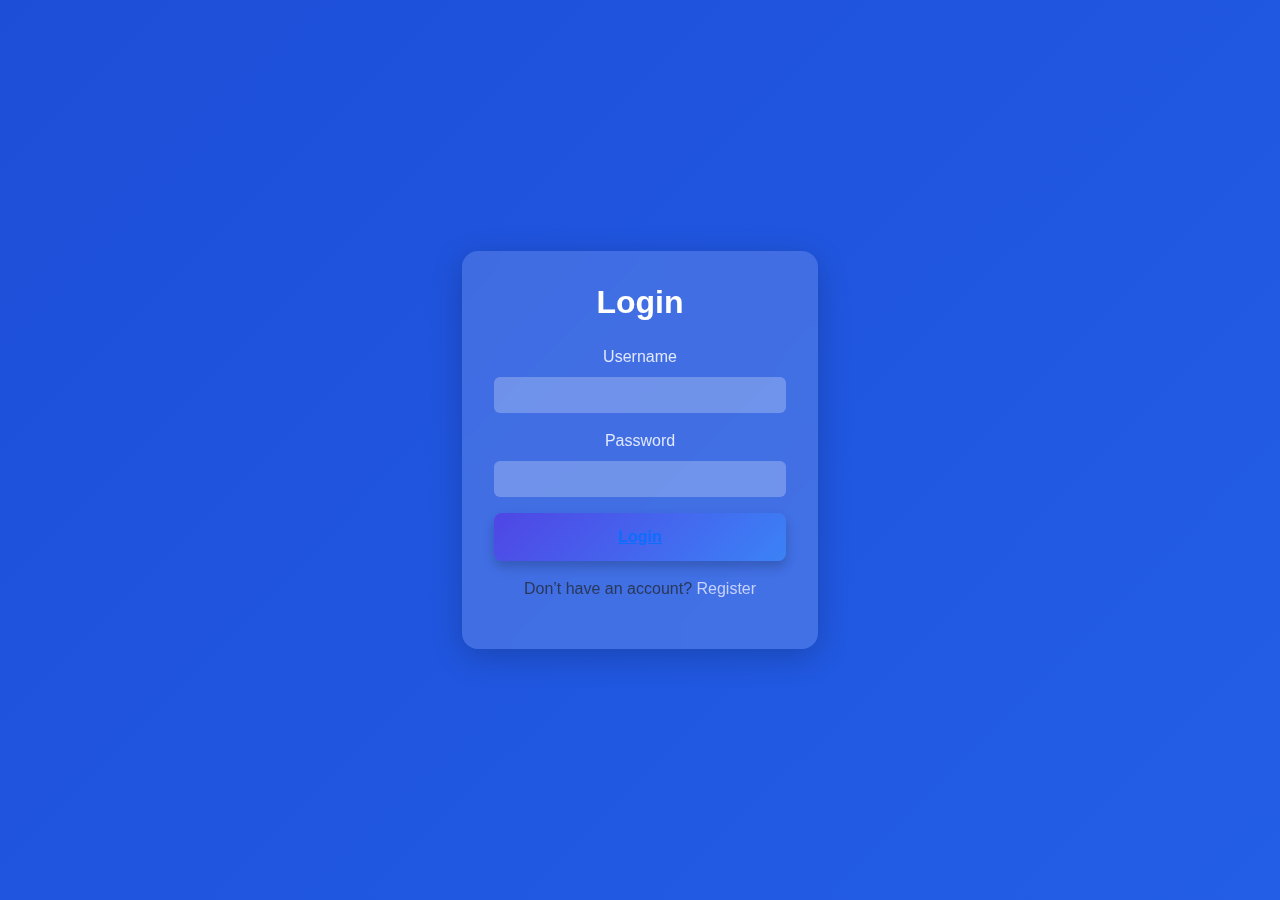
<file: backend/static/first.html>
<!DOCTYPE html>
<html lang="en">
<head>
  <meta charset="UTF-8">
  <meta name="viewport" content="width=device-width, initial-scale=1.0">
  <title>Login</title>
  <!-- Bootstrap 5 CSS -->
  <link href="https://cdn.jsdelivr.net/npm/bootstrap@5.3.2/dist/css/bootstrap.min.css" rel="stylesheet">

  <style>
    /* Animated Gradient Background */
    body {
      height: 100vh;
      margin: 0;
      font-family: 'Segoe UI', Tahoma, Geneva, Verdana, sans-serif;
      display: flex;
      align-items: center;
      justify-content: center;
      background: linear-gradient(-45deg, #1e3a8a, #3b82f6, #2563eb, #1d4ed8);
      background-size: 400% 400%;
      animation: gradientBG 15s ease infinite;
    }

    @keyframes gradientBG {
      0% { background-position: 0% 50%; }
      50% { background-position: 100% 50%; }
      100% { background-position: 0% 50%; }
    }

    /* Glassmorphism Card */
    .auth-card {
      background: rgba(255, 255, 255, 0.15);
      backdrop-filter: blur(15px);
      -webkit-backdrop-filter: blur(15px);
      border-radius: 1rem;
      box-shadow: 0 8px 32px rgba(0,0,0,0.2);
      padding: 2rem;
      max-width: 400px;
      width: 100%;
      text-align: center;
      color: #fff;
    }

    .auth-card h2 {
      margin-bottom: 1.5rem;
      font-size: 2rem;
      font-weight: 700;
    }

    .form-label {
      color: #e0e7ff;
    }

    .form-control {
      background: rgba(255,255,255,0.25);
      border: none;
      color: #fff;
    }

    .form-control:focus {
      background: rgba(255,255,255,0.35);
      color: #fff;
      box-shadow: 0 0 0 0.25rem rgba(59, 130, 246, 0.5);
      border: none;
    }

    /* Gradient Button */
    .btn-login {
      width: 100%;
      padding: 0.75rem 1rem;
      font-size: 1rem;
      font-weight: 600;
      color: #fff;
      background: linear-gradient(135deg, #4f46e5, #3b82f6);
      border: none;
      border-radius: 0.5rem;
      transition: all 0.3s ease;
      box-shadow: 0 6px 12px rgba(0,0,0,0.2);
    }

    .btn-login:hover {
      background: linear-gradient(135deg, #3b82f6, #4f46e5);
      box-shadow: 0 8px 16px rgba(0,0,0,0.25);
      transform: translateY(-2px);
    }

    .btn-login:active {
      transform: translateY(0);
      box-shadow: 0 4px 8px rgba(0,0,0,0.15);
    }

    .text-muted a {
      color: #c7d2fe;
      text-decoration: none;
    }

    .text-muted a:hover {
      text-decoration: underline;
    }

    /* Responsive adjustments */
    @media (max-width: 576px) {
      .auth-card {
        padding: 1.5rem;
      }
    }
  </style>
</head>
<body>
  <div class="container">
    <div class="row justify-content-center align-items-center min-vh-100">
      <div class="col-12 col-sm-8 col-md-6 col-lg-4">
        <div class="auth-card">
          <h2>Login</h2>
          <form action="#" method="post">
            <div class="mb-3">
              <label for="username" class="form-label">Username</label>
              <input type="text" class="form-control" id="username" name="username" required>
            </div>
            <div class="mb-3">
              <label for="password" class="form-label">Password</label>
              <input type="password" class="form-control" id="password" name="password" required>
            </div>
            <button type="submit" class="btn btn-login"><a href="static/tem.html">Login</a></button>
          </form>
          <p class="text-muted mt-3">Don’t have an account? <a href="static/register.html">Register</a></p>
        </div>
      </div>
    </div>
  </div>

  <!-- Bootstrap JS -->
  <script src="https://cdn.jsdelivr.net/npm/bootstrap@5.3.2/dist/js/bootstrap.bundle.min.js"></script>
</body>
</html>
</file>
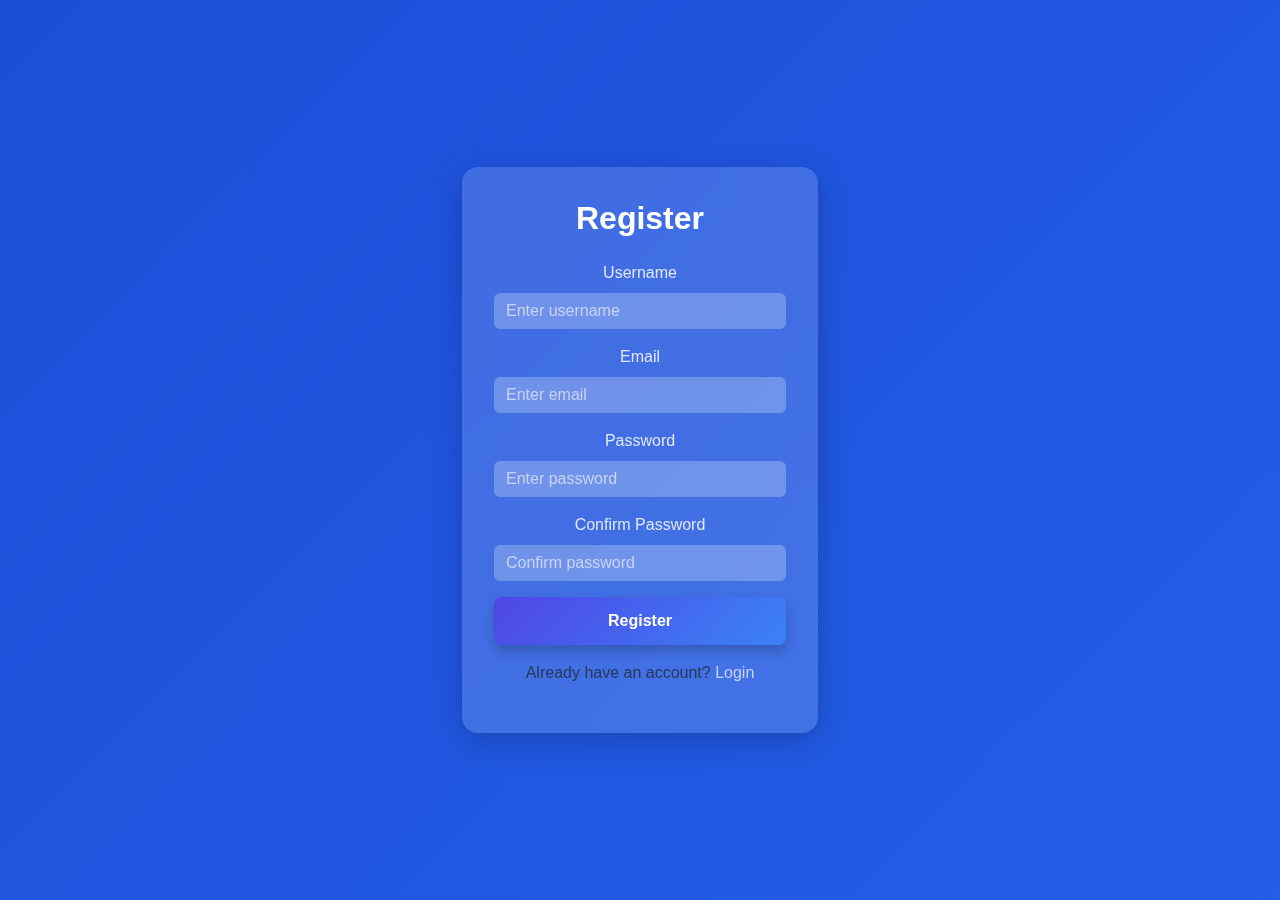
<file: backend/static/register.html>
<!DOCTYPE html>
<html lang="en">
<head>
  <meta charset="UTF-8">
  <meta name="viewport" content="width=device-width, initial-scale=1.0">
  <title>Register</title>
  <!-- Bootstrap 5 CSS -->
  <link href="https://cdn.jsdelivr.net/npm/bootstrap@5.3.2/dist/css/bootstrap.min.css" rel="stylesheet">

  <style>
    /* Animated Gradient Background */
    body {
      height: 100vh;
      margin: 0;
      font-family: 'Segoe UI', Tahoma, Geneva, Verdana, sans-serif;
      display: flex;
      align-items: center;
      justify-content: center;
      background: linear-gradient(-45deg, #1e3a8a, #3b82f6, #2563eb, #1d4ed8);
      background-size: 400% 400%;
      animation: gradientBG 15s ease infinite;
    }

    @keyframes gradientBG {
      0% { background-position: 0% 50%; }
      50% { background-position: 100% 50%; }
      100% { background-position: 0% 50%; }
    }

    /* Glassmorphism Card */
    .auth-card {
      background: rgba(255, 255, 255, 0.15);
      backdrop-filter: blur(15px);
      -webkit-backdrop-filter: blur(15px);
      border-radius: 1rem;
      box-shadow: 0 8px 32px rgba(0,0,0,0.2);
      padding: 2rem;
      max-width: 400px;
      width: 100%;
      text-align: center;
      color: #fff;
    }

    .auth-card h2 {
      margin-bottom: 1.5rem;
      font-size: 2rem;
      font-weight: 700;
    }

    .form-label {
      color: #e0e7ff;
    }

    .form-control {
      background: rgba(255,255,255,0.25);
      border: none;
      color: #fff;
    }

    .form-control:focus {
      background: rgba(255,255,255,0.35);
      color: #fff;
      box-shadow: 0 0 0 0.25rem rgba(59, 130, 246, 0.5);
      border: none;
    }

    /* Placeholder styling */
    .form-control::placeholder {
      color: rgba(255, 255, 255, 0.6);
      opacity: 1;
    }

    .form-control::-webkit-input-placeholder {
      color: rgba(255, 255, 255, 0.6);
    }

    .form-control:-ms-input-placeholder {
      color: rgba(255, 255, 255, 0.6);
    }

    /* Autofill styling */
    .form-control:-webkit-autofill,
    .form-control:-webkit-autofill:hover,
    .form-control:-webkit-autofill:focus {
      -webkit-text-fill-color: #fff;
      -webkit-box-shadow: 0 0 0px 1000px rgba(255,255,255,0.25) inset;
      transition: background-color 5000s ease-in-out 0s;
      border: none;
    }

    /* Gradient Button */
    .btn-register {
      width: 100%;
      padding: 0.75rem 1rem;
      font-size: 1rem;
      font-weight: 600;
      color: #fff;
      background: linear-gradient(135deg, #4f46e5, #3b82f6);
      border: none;
      border-radius: 0.5rem;
      transition: all 0.3s ease;
      box-shadow: 0 6px 12px rgba(0,0,0,0.2);
    }

    .btn-register:hover {
      background: linear-gradient(135deg, #3b82f6, #4f46e5);
      box-shadow: 0 8px 16px rgba(0,0,0,0.25);
      transform: translateY(-2px);
    }

    .btn-register:active {
      transform: translateY(0);
      box-shadow: 0 4px 8px rgba(0,0,0,0.15);
    }

    .text-muted a {
      color: #c7d2fe;
      text-decoration: none;
    }

    .text-muted a:hover {
      text-decoration: underline;
      color: #fff;
    }

    /* Responsive adjustments */
    @media (max-width: 576px) {
      .auth-card {
        padding: 1.5rem;
      }
    }
  </style>
</head>
<body>
  <div class="container">
    <div class="row justify-content-center align-items-center min-vh-100">
      <div class="col-12 col-sm-8 col-md-6 col-lg-4">
        <div class="auth-card">
          <h2>Register</h2>
          <form action="#" method="post">
            <div class="mb-3">
              <label for="username" class="form-label">Username</label>
              <input type="text" class="form-control" id="username" name="username" placeholder="Enter username" required>
            </div>
            <div class="mb-3">
              <label for="email" class="form-label">Email</label>
              <input type="email" class="form-control" id="email" name="email" placeholder="Enter email" required>
            </div>
            <div class="mb-3">
              <label for="password" class="form-label">Password</label>
              <input type="password" class="form-control" id="password" name="password" placeholder="Enter password" required>
            </div>
            <div class="mb-3">
              <label for="confirm-password" class="form-label">Confirm Password</label>
              <input type="password" class="form-control" id="confirm-password" name="confirm-password" placeholder="Confirm password" required>
            </div>
            <button type="submit" class="btn btn-register">Register</button>
          </form>
          <p class="text-muted mt-3">Already have an account? <a href="/">Login</a></p>
        </div>
      </div>
    </div>
  </div>

  <!-- Bootstrap JS -->
  <script src="https://cdn.jsdelivr.net/npm/bootstrap@5.3.2/dist/js/bootstrap.bundle.min.js"></script>
</body>
</html>
</file>
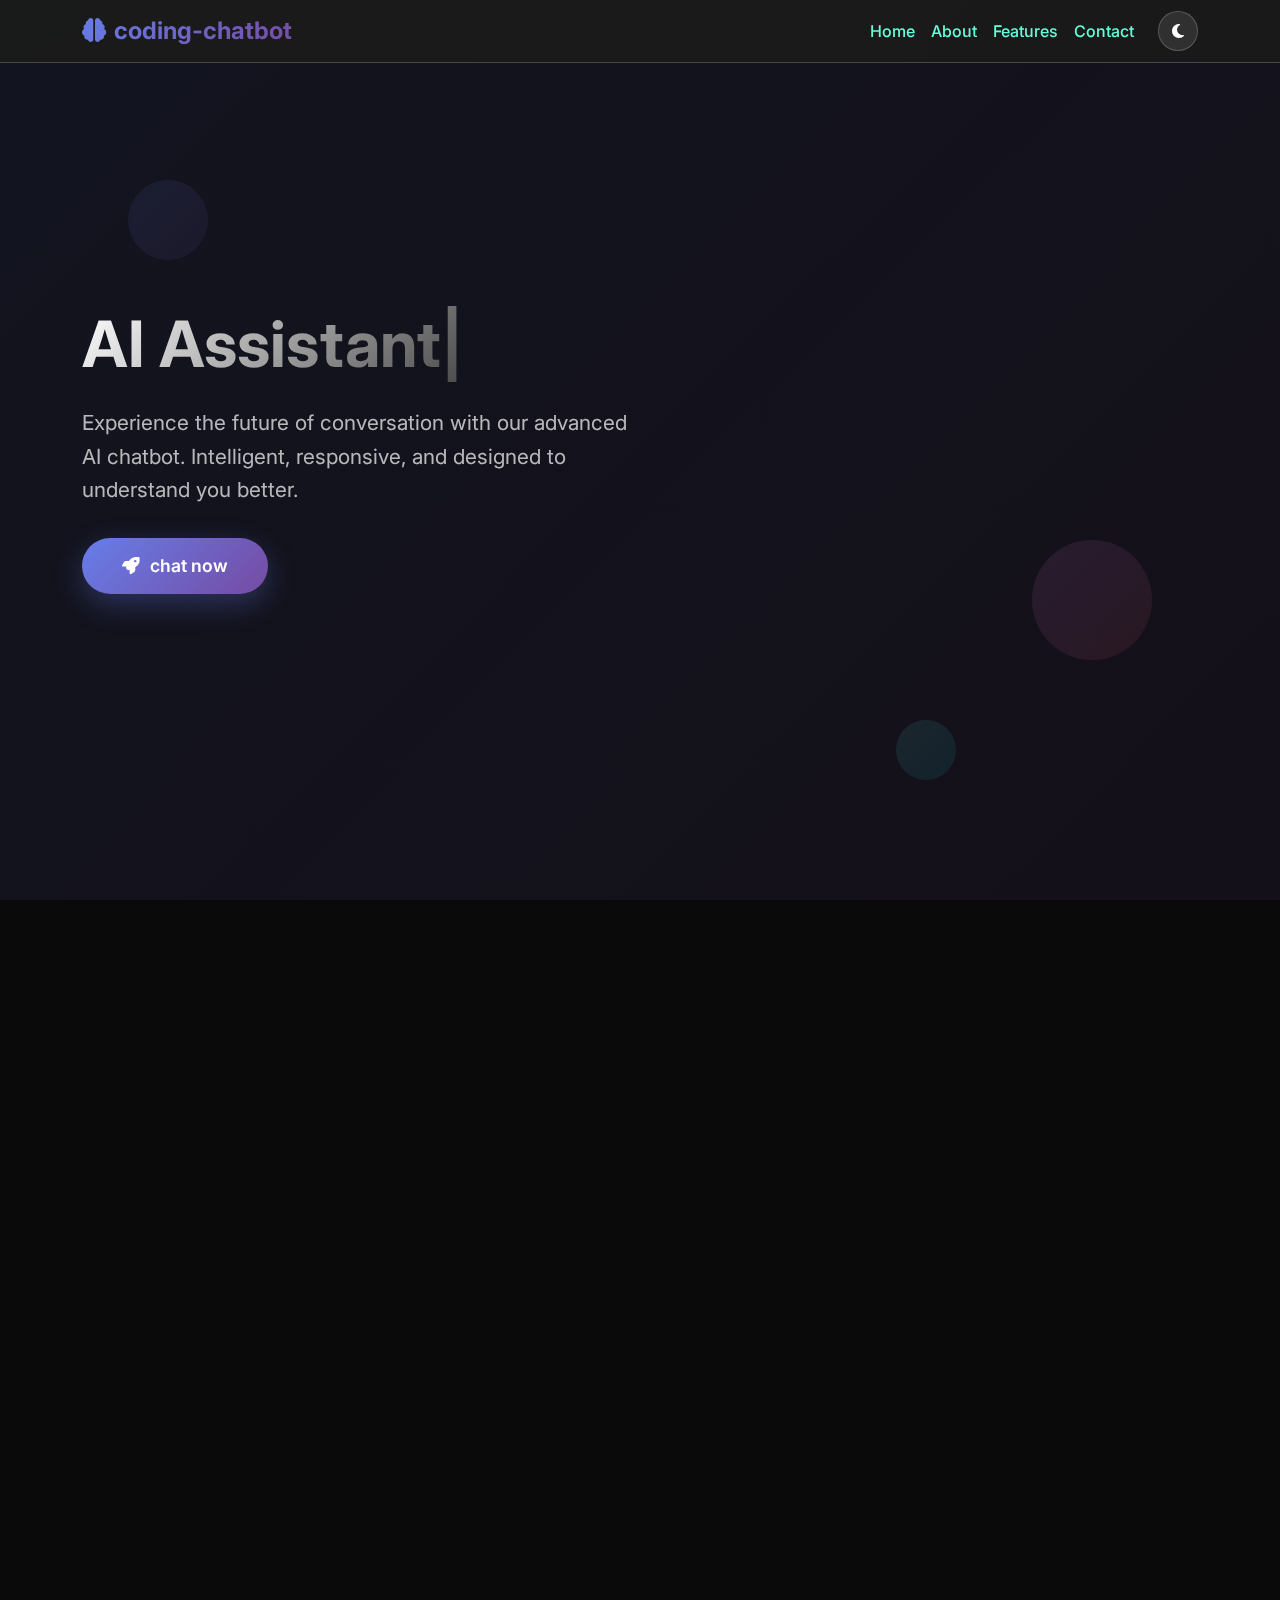
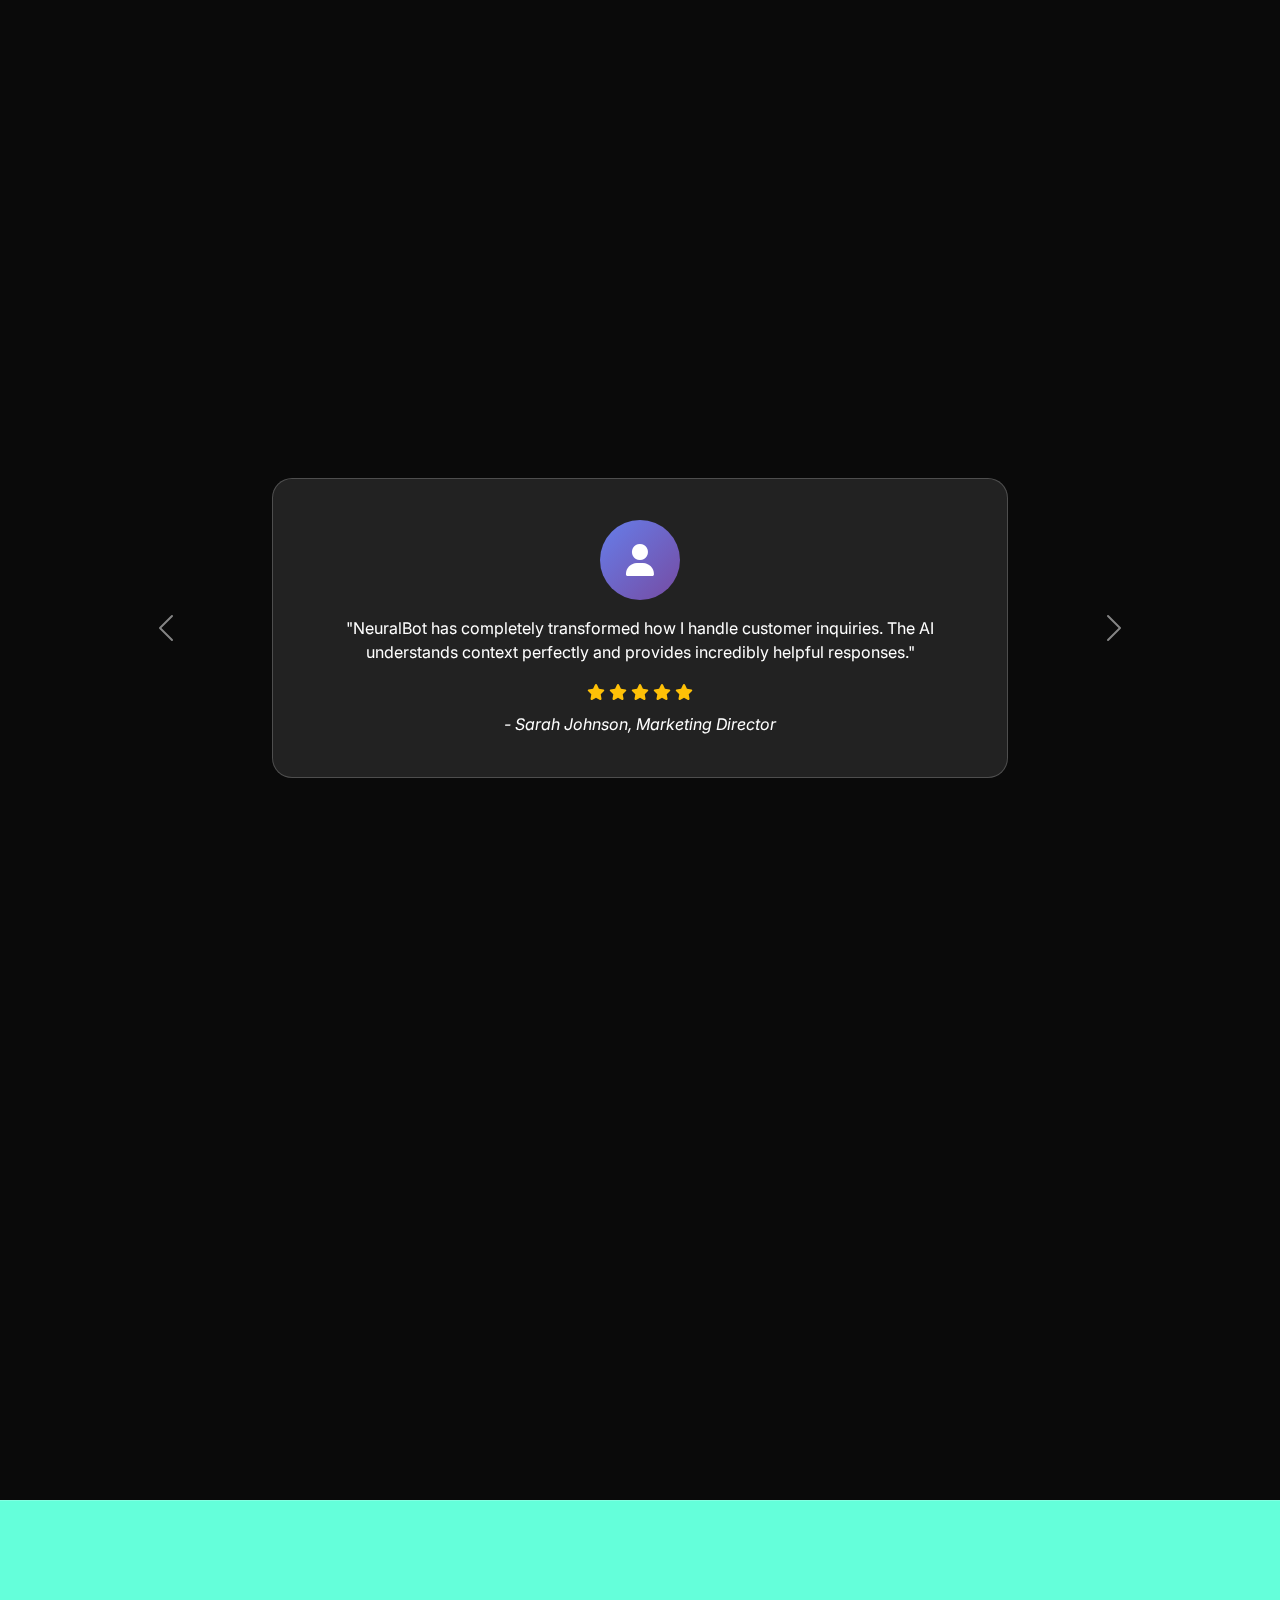
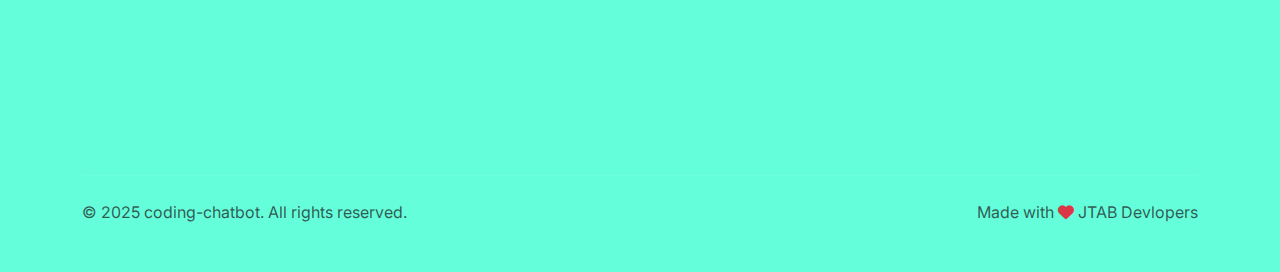
<file: backend/static/tem.html>
<!DOCTYPE html>
<html lang="en">
<head>
    <meta charset="UTF-8">
    <meta name="viewport" content="width=device-width, initial-scale=1.0">
    <title>coding-chatbot - Advanced AI Assistant</title>
    
    <!-- Bootstrap 5 CSS -->
    <link href="https://cdnjs.cloudflare.com/ajax/libs/bootstrap/5.3.2/css/bootstrap.min.css" rel="stylesheet">
    
    <!-- Font Awesome -->
    <link href="https://cdnjs.cloudflare.com/ajax/libs/font-awesome/6.4.0/css/all.min.css" rel="stylesheet">
    
    <!-- Google Fonts -->
    <link href="https://fonts.googleapis.com/css2?family=Inter:wght@300;400;500;600;700&display=swap" rel="stylesheet">
    
    <!-- Custom CSS -->
    <style>
        :root {
            --primary-gradient: linear-gradient(135deg, #667eea 0%, #764ba2 100%);
            --secondary-gradient: linear-gradient(135deg, #f093fb 0%, #f5576c 100%);
            --dark-bg: #0a0a0a;
            --dark-surface: #1a1a1a;
            --glass-bg: rgba(255, 255, 255, 0.1);
            --glass-border: rgba(255, 255, 255, 0.2);
            --text-light: #ffffff;
            --text-muted: rgba(255, 255, 255, 0.7);
            --accent: #64ffda;
            --type: #0a0a0a;

        }

        * {
            margin: 0;
            padding: 0;
            box-sizing: border-box;
        }

        body {
            font-family: 'Inter', sans-serif;
            background: var(--dark-bg);
            color: var(--text-light);
            overflow-x: hidden;
            transition: all 0.3s ease;
        }

        body.light-mode {
            --dark-bg: #f8f9fa;
            --dark-surface: #ffffff;
            --glass-bg: rgba(0, 0, 0, 0.05);
            --glass-border: rgba(0, 0, 0, 0.1);
            --text-light: #333333;
            --text-muted: #666666;
            background: linear-gradient(135deg, #f5f7fa 0%, #c3dbe2 100%);
        }

        /* Animated Background */
        .animated-bg {
            position: fixed;
            top: 0;
            left: 0;
            width: 100%;
            height: 100%;
            z-index: -1;
            opacity: 0.1;
        }

        .floating-shapes {
            position: absolute;
            width: 100%;
            height: 100%;
        }

        .shape {
            position: absolute;
            border-radius: 50%;
            animation: float 20s infinite ease-in-out;
        }

        .shape:nth-child(1) {
            width: 80px;
            height: 80px;
            background: var(--primary-gradient);
            top: 20%;
            left: 10%;
            animation-delay: 0s;
        }

        .shape:nth-child(2) {
            width: 120px;
            height: 120px;
            background: var(--secondary-gradient);
            top: 60%;
            right: 10%;
            animation-delay: 7s;
        }

        .shape:nth-child(3) {
            width: 60px;
            height: 60px;
            background: linear-gradient(135deg, #64ffda 0%, #00bcd4 100%);
            top: 80%;
            left: 70%;
            animation-delay: 14s;
        }

        @keyframes float {
            0%, 100% { transform: translateY(0px) rotate(0deg); }
            33% { transform: translateY(-30px) rotate(120deg); }
            66% { transform: translateY(20px) rotate(240deg); }
        }

        /* Navbar */
        .navbar {
            background: rgba(26, 26, 26, 0.95) !important;
            backdrop-filter: blur(10px);
            border-bottom: 1px solid var(--glass-border);
            transition: all 0.3s ease;
        }

        .navbar-brand {
            font-weight: 700;
            font-size: 1.5rem;
            background: var(--primary-gradient);
            -webkit-background-clip: text;
            -webkit-text-fill-color: transparent;
            background-clip: text;
        }

        .nav-link {
            color: var(--text-light) !important;
            font-weight: 500;
            transition: all 0.3s ease;
            position: relative;
            color: var(--accent) !important;
        }

        

        .nav-link::after {
            content: '';
            position: absolute;
            bottom: -5px;
            left: 50%;
            width: 0;
            height: 2px;
            background: var(--accent);
            transition: all 0.3s ease;
            transform: translateX(-50%);
        }

        .nav-link:hover::after {
            width: 100%;
        }

        .theme-toggle {
            background: var(--glass-bg);
            border: 1px solid var(--glass-border);
            color: var(--text-light);
            border-radius: 50px;
            width: 40px;
            height: 40px;
            display: flex;
            align-items: center;
            justify-content: center;
            cursor: pointer;
            transition: all 0.3s ease;
        }

        .theme-toggle:hover {
            background: var(--accent);
            color: var(--dark-bg);
        }

        /* Hero Section */
        .hero {
            min-height: 100vh;
            display: flex;
            align-items: center;
            position: relative;
            overflow: hidden;
        }

        .hero::before {
            content: '';
            position: absolute;
            top: 0;
            left: 0;
            right: 0;
            bottom: 0;
            background: var(--primary-gradient);
            opacity: 0.1;
            z-index: -1;
        }

        .hero-content h1 {
            font-size: 4rem;
            font-weight: 700;
            margin-bottom: 1.5rem;
            background: linear-gradient(135deg, #ffffff 0%, var(--type) 100%);
            -webkit-background-clip: text;
            -webkit-text-fill-color: transparent;
            background-clip: text;
        }

        .typing-cursor {
            animation: blink 1s infinite;
        }

        @keyframes blink {
            0%, 50% { opacity: 1; }
            51%, 100% { opacity: 0; }
        }

        .hero-subtitle {
            font-size: 1.3rem;
            color: var(--text-muted);
            margin-bottom: 2rem;
            line-height: 1.6;
        }

        .cta-btn {
            background: var(--primary-gradient);
            border: none;
            padding: 15px 40px;
            border-radius: 50px;
            font-weight: 600;
            font-size: 1.1rem;
            color: white;
            text-decoration: none;
            display: inline-flex;
            align-items: center;
            gap: 10px;
            transition: all 0.3s ease;
            box-shadow: 0 10px 30px rgba(102, 126, 234, 0.3);
        }

        .cta-btn:hover {
            transform: translateY(-3px);
            box-shadow: 0 20px 40px rgba(102, 126, 234, 0.4);
            color: white;
        }

        /* Glass Card Effect */
        .glass-card {
            background: var(--glass-bg);
            backdrop-filter: blur(10px);
            border: 1px solid var(--glass-border);
            border-radius: 20px;
            padding: 2rem;
            transition: all 0.3s ease;
        }

        .glass-card:hover {
            transform: translateY(-10px);
            box-shadow: 0 20px 40px rgba(0, 0, 0, 0.1);
        }

        /* Feature Cards */
        .feature-icon {
            width: 80px;
            height: 80px;
            background: var(--primary-gradient);
            border-radius: 20px;
            display: flex;
            align-items: center;
            justify-content: center;
            font-size: 2rem;
            color: white;
            margin-bottom: 1.5rem;
        }

        /* Chat Interface */
        .chat-container {
            max-width: 800px;
            margin: 0 auto;
        }

        .chat-window {
            background: var(--glass-bg);
            backdrop-filter: blur(15px);
            border: 1px solid var(--glass-border);
            border-radius: 25px;
            height: 500px;
            overflow: hidden;
            display: flex;
            flex-direction: column;
        }

        .chat-header {
            background: var(--primary-gradient);
            padding: 1rem;
            color: white;
            font-weight: 600;
            display: flex;
            align-items: center;
            gap: 10px;
        }

        .chat-messages {
            flex: 1;
            padding: 1rem;
            overflow-y: auto;
            display: flex;
            flex-direction: column;
            gap: 1rem;
        }

        .message {
            max-width: 80%;
            padding: 12px 18px;
            border-radius: 20px;
            font-size: 0.95rem;
            animation: slideIn 0.3s ease;
        }

        .user-message {
            background: var(--primary-gradient);
            color: white;
            align-self: flex-end;
            border-bottom-right-radius: 5px;
        }

        .bot-message {
            background: var(--glass-bg);
            border: 1px solid var(--glass-border);
            color: var(--text-light);
            align-self: flex-start;
            border-bottom-left-radius: 5px;
        }

        @keyframes slideIn {
            from {
                opacity: 0;
                transform: translateY(20px);
            }
            to {
                opacity: 1;
                transform: translateY(0);
            }
        }

        .chat-input {
            padding: 1rem;
            border-top: 1px solid var(--glass-border);
            display: flex;
            gap: 10px;
        }

        .chat-input input {
            flex: 1;
            background: var(--glass-bg);
            border: 1px solid var(--glass-border);
            border-radius: 25px;
            padding: 12px 20px;
            color: var(--text-light);
            font-size: 0.95rem;
        }

        .chat-input input::placeholder {
            color: var(--text-muted);
        }

        .chat-input input:focus {
            outline: none;
            border-color: var(--accent);
            box-shadow: 0 0 0 3px rgba(100, 255, 218, 0.1);
        }

        .chat-btn {
            background: var(--primary-gradient);
            border: none;
            border-radius: 50%;
            width: 45px;
            height: 45px;
            display: flex;
            align-items: center;
            justify-content: center;
            color: white;
            cursor: pointer;
            transition: all 0.3s ease;
        }

        .chat-btn:hover {
            transform: scale(1.1);
        }

        /* Testimonials */
        .testimonial-card {
            background: var(--glass-bg);
            backdrop-filter: blur(10px);
            border: 1px solid var(--glass-border);
            border-radius: 20px;
            padding: 2rem;
            text-align: center;
            height: 300px;
            display: flex;
            flex-direction: column;
            justify-content: center;
        }

        .testimonial-avatar {
            width: 80px;
            height: 80px;
            border-radius: 50%;
            margin: 0 auto 1rem;
            background: var(--primary-gradient);
            display: flex;
            align-items: center;
            justify-content: center;
            font-size: 2rem;
            color: white;
        }

        /* Contact Form */
        .contact-form .form-control {
            background: var(--glass-bg);
            border: 1px solid var(--glass-border);
            border-radius: 15px;
            padding: 15px 20px;
            color: var(--text-light);
            margin-bottom: 1rem;
        }

        .contact-form .form-control:focus {
            background: var(--glass-bg);
            border-color: var(--accent);
            box-shadow: 0 0 0 3px rgba(100, 255, 218, 0.1);
            color: var(--text-light);
        }

        .contact-form .form-control::placeholder {
            color: var(--text-muted);
        }

        /* Footer */
        .footer {
            background: var(--accent);
            border-top: 1px solid var(--glass-border);
            padding: 3rem 0;
        }

        .social-icon {
            width: 50px;
            height: 50px;
            background: var(--glass-bg);
            border: 1px solid var(--glass-border);
            border-radius: 15px;
            display: inline-flex;
            align-items: center;
            justify-content: center;
            color: var(--accent);
            text-decoration: none;
            transition: all 0.3s ease;
            margin: 0 10px;
        }

        .social-icon:hover {
            background: var(--accent);
            color: white;
            transform: translateY(-3px);
        }

        /* Scroll Animations */
        .fade-up {
            opacity: 0;
            transform: translateY(50px);
            transition: all 0.8s ease;
        }

        .fade-up.animate {
            opacity: 1;
            transform: translateY(0);
        }

        .fade-left {
            opacity: 0;
            transform: translateX(-50px);
            transition: all 0.8s ease;
        }

        .fade-left.animate {
            opacity: 1;
            transform: translateX(0);
        }

        /* Responsive Design */
        @media (max-width: 768px) {
            .hero-content h1 {
                font-size: 2.5rem;
            }
            
            .hero-subtitle {
                font-size: 1.1rem;
            }
            
            .chat-window {
                height: 400px;
            }
            
            .message {
                max-width: 95%;
            }
        }

        @media (max-width: 576px) {
            .hero-content h1 {
                font-size: 2rem;
            }
            
            .glass-card {
                padding: 1.5rem;
            }
        }
    </style>
</head>
<body>
    <!-- Animated Background -->
    <div class="animated-bg">
        <div class="floating-shapes">
            <div class="shape"></div>
            <div class="shape"></div>
            <div class="shape"></div>
        </div>
    </div>

    <!-- Navbar -->
    <nav class="navbar navbar-expand-lg fixed-top">
        <div class="container">
            <a class="navbar-brand" href="#"><i class="fas fa-brain me-2"></i>coding-chatbot</a>
            
            <button class="navbar-toggler" type="button" data-bs-toggle="collapse" data-bs-target="#navbarNav">
                <span class="navbar-toggler-icon"></span>
            </button>
            
            <div class="collapse navbar-collapse" id="navbarNav">
                <ul class="navbar-nav ms-auto me-3">
                    <li class="nav-item">
                        <a class="nav-link" href="#home">Home</a>
                    </li>
                    <li class="nav-item">
                        <a class="nav-link" href="#about">About</a>
                    </li>
                    <li class="nav-item">
                        <a class="nav-link" href="#features">Features</a>
                    </li>

                    <li class="nav-item">
                        <a class="nav-link" href="#contact">Contact</a>
                    </li>
                </ul>
                <button class="theme-toggle" onclick="toggleTheme()">
                    <i class="fas fa-moon"></i>
                </button>
            </div>
        </div>
    </nav>

    <!-- Hero Section -->
    <section id="home" class="hero">
        <div class="container">
            <div class="row align-items-center">
                <div class="col-lg-6">
                    <div class="hero-content fade-left">
                        <h1 id="typing-text">AI Assistant<span class="typing-cursor">|</span></h1>
                        <p class="hero-subtitle">Experience the future of conversation with our advanced AI chatbot. Intelligent, responsive, and designed to understand you better.</p>
                        <a href="/static/index.html" class="cta-btn">
                            <i class="fas fa-rocket"></i>
                            chat now
                        </a>
                    </div>
                </div>
                <div class="col-lg-6">
                    <div class="text-center fade-up">
                        
                    </div>
                </div>
            </div>
        </div>
    </section>

    <!-- About Section -->
    <section id="about" class="py-5">
        <div class="container">
            <div class="row align-items-center">
                <div class="col-lg-6 mb-4">
                    <div class="fade-left">
                        <h2 class="display-5 fw-bold mb-4">Meet Your AI Assistant</h2>
                        <p class="lead mb-4">Our AI chatbot represents the cutting edge of conversational technology, designed to provide intelligent, contextual responses that feel natural and helpful.</p>
                        <div class="row">
                            <div class="col-sm-6 mb-3">
                                <div class="d-flex align-items-center">
                                    <i class="fas fa-check-circle text-success me-2"></i>
                                    <span>Natural Language Processing</span>
                                </div>
                            </div>
                            <div class="col-sm-6 mb-3">
                                <div class="d-flex align-items-center">
                                    <i class="fas fa-check-circle text-success me-2"></i>
                                    <span>24/7 Availability</span>
                                </div>
                            </div>
                            <div class="col-sm-6 mb-3">
                                <div class="d-flex align-items-center">
                                    <i class="fas fa-check-circle text-success me-2"></i>
                                    <span>Multi-language Support</span>
                                </div>
                            </div>
                            <div class="col-sm-6 mb-3">
                                <div class="d-flex align-items-center">
                                    <i class="fas fa-check-circle text-success me-2"></i>
                                    <span>Continuous Learning</span>
                                </div>
                            </div>
                        </div>
                    </div>
                </div>
                <div class="col-lg-6">
                    <div class="text-center fade-up">
                        <div class="glass-card">
                            <div class="row">
                                <div class="col-4">
                                    <div class="feature-icon mx-auto">
                                        <i class="fas fa-brain"></i>
                                    </div>
                                </div>
                                <div class="col-4">
                                    <div class="feature-icon mx-auto">
                                        <i class="fas fa-comments"></i>
                                    </div>
                                </div>
                                <div class="col-4">
                                    <div class="feature-icon mx-auto">
                                        <i class="fas fa-shield-alt"></i>
                                    </div>
                                </div>
                            </div>
                        </div>
                    </div>
                </div>
            </div>
        </div>
    </section>

    <!-- Features Section -->
    <section id="features" class="py-5">
        <div class="container">
            <div class="text-center mb-5 fade-up">
                <h2 class="display-5 fw-bold">Powerful Features</h2>
                <p class="lead">Discover what makes our AI assistant exceptional</p>
            </div>
            
            <div class="row g-4">
                <div class="col-lg-3 col-md-6">
                    <div class="glass-card text-center h-100 fade-up">
                        <div class="feature-icon mx-auto">
                            <i class="fas fa-brain"></i>
                        </div>
                        <h4 class="mb-3">Smart AI</h4>
                        <p>Advanced machine learning algorithms that understand context and provide intelligent responses.</p>
                    </div>
                </div>
                
                <div class="col-lg-3 col-md-6">
                    <div class="glass-card text-center h-100 fade-up">
                        <div class="feature-icon mx-auto">
                            <i class="fas fa-bolt"></i>
                        </div>
                        <h4 class="mb-3">Lightning Fast</h4>
                        <p>Get instant responses with our optimized infrastructure and advanced processing capabilities.</p>
                    </div>
                </div>
                
                <div class="col-lg-3 col-md-6">
                    <div class="glass-card text-center h-100 fade-up">
                        <div class="feature-icon mx-auto">
                            <i class="fas fa-shield-alt"></i>
                        </div>
                        <h4 class="mb-3">Secure</h4>
                        <p>Enterprise-grade security with end-to-end encryption to protect your conversations.</p>
                    </div>
                </div>
                
                <div class="col-lg-3 col-md-6">
                    <div class="glass-card text-center h-100 fade-up">
                        <div class="feature-icon mx-auto">
                            <i class="fas fa-mobile-alt"></i>
                        </div>
                        <h4 class="mb-3">Multi-Platform</h4>
                        <p>Access your AI assistant anywhere - web, mobile, tablet, or desktop application.</p>
                    </div>
                </div>
            </div>
        </div>
    </section>

    

    <!-- Testimonials Section -->
    <section class="py-5">
        <div class="container">
            <div class="text-center mb-5 fade-up">
                <h2 class="display-5 fw-bold">What Users Say</h2>
                <p class="lead">Trusted by thousands of satisfied users worldwide</p>
            </div>
            
            <div id="testimonialsCarousel" class="carousel slide" data-bs-ride="carousel">
                <div class="carousel-inner">
                    <div class="carousel-item active">
                        <div class="row justify-content-center">
                            <div class="col-lg-8">
                                <div class="testimonial-card">
                                    <div class="testimonial-avatar">
                                        <i class="fas fa-user"></i>
                                    </div>
                                    <blockquote class="mb-3">
                                        "NeuralBot has completely transformed how I handle customer inquiries. The AI understands context perfectly and provides incredibly helpful responses."
                                    </blockquote>
                                    <div class="text-warning mb-2">
                                        <i class="fas fa-star"></i>
                                        <i class="fas fa-star"></i>
                                        <i class="fas fa-star"></i>
                                        <i class="fas fa-star"></i>
                                        <i class="fas fa-star"></i>
                                    </div>
                                    <cite>- Sarah Johnson, Marketing Director</cite>
                                </div>
                            </div>
                        </div>
                    </div>
                    
                    <div class="carousel-item">
                        <div class="row justify-content-center">
                            <div class="col-lg-8">
                                <div class="testimonial-card">
                                    <div class="testimonial-avatar">
                                        <i class="fas fa-user"></i>
                                    </div>
                                    <blockquote class="mb-3">
                                        "Amazing AI assistant! It's like having a knowledgeable colleague available 24/7. The responses are quick, accurate, and genuinely helpful."
                                    </blockquote>
                                    <div class="text-warning mb-2">
                                        <i class="fas fa-star"></i>
                                        <i class="fas fa-star"></i>
                                        <i class="fas fa-star"></i>
                                        <i class="fas fa-star"></i>
                                        <i class="fas fa-star"></i>
                                    </div>
                                    <cite>- Michael Chen, Software Developer</cite>
                                </div>
                            </div>
                        </div>
                    </div>
                    
                    <div class="carousel-item">
                        <div class="row justify-content-center">
                            <div class="col-lg-8">
                                <div class="testimonial-card">
                                    <div class="testimonial-avatar">
                                        <i class="fas fa-user"></i>
                                    </div>
                                    <blockquote class="mb-3">
                                        "The best AI chatbot I've used! It understands complex queries and provides detailed, relevant answers. Highly recommended for any business."
                                    </blockquote>
                                    <div class="text-warning mb-2">
                                        <i class="fas fa-star"></i>
                                        <i class="fas fa-star"></i>
                                        <i class="fas fa-star"></i>
                                        <i class="fas fa-star"></i>
                                        <i class="fas fa-star"></i>
                                    </div>
                                    <cite>- Emma Rodriguez, Business Owner</cite>
                                </div>
                            </div>
                        </div>
                    </div>
                </div>
                
                <button class="carousel-control-prev" type="button" data-bs-target="#testimonialsCarousel" data-bs-slide="prev">
                    <span class="carousel-control-prev-icon"></span>
                </button>
                <button class="carousel-control-next" type="button" data-bs-target="#testimonialsCarousel" data-bs-slide="next">
                    <span class="carousel-control-next-icon"></span>
                </button>
            </div>
        </div>
    </section>

    <!-- Contact Section -->
    <section id="contact" class="py-5">
        <div class="container">
            <div class="text-center mb-5 fade-up">
                <h2 class="display-5 fw-bold">Get In Touch</h2>
                <p class="lead">Ready to enhance your business with AI? Let's talk!</p>
            </div>
            
            <div class="row justify-content-center">
                <div class="col-lg-8">
                    <div class="glass-card fade-up">
                        <form class="contact-form">
                            <div class="row">
                                <div class="col-md-6">
                                    <input type="text" class="form-control" placeholder="Your Name" required>
                                </div>
                                <div class="col-md-6">
                                    <input type="email" class="form-control" placeholder="Your Email" required>
                                </div>
                            </div>
                            <div class="row">
                                <div class="col-12">
                                    <input type="text" class="form-control" placeholder="Subject" required>
                                </div>
                            </div>
                            <div class="row">
                                <div class="col-12">
                                    <textarea class="form-control" rows="5" placeholder="Your message..." required></textarea>
                                </div>
                            </div>
                            <div class="text-center">
                                <button type="submit" class="cta-btn">
                                    <i class="fas fa-paper-plane"></i>
                                    Send Message
                                </button>
                            </div>
                        </form>
                    </div>
                </div>
            </div>
        </div>
    </section>

    <!-- Footer -->
    <footer class="footer">
        <div class="container">
            <div class="row">
                <div class="col-lg-4 mb-4">
                    <div class="fade-up">
                        <h5 class="fw-bold mb-3">
                            <i class="fas fa-brain me-2"></i>coding-chatbot
                        </h5>
                        <p class="text-muted">Advanced AI assistant designed to revolutionize how you interact with technology. Experience the future of conversation today.</p>
                        <div class="mt-3">
                            <a href="#" class="social-icon">
                                <i class="fab fa-twitter"></i>
                            </a>
                            <a href="#" class="social-icon">
                                <i class="fab fa-linkedin"></i>
                            </a>
                            <a href="#" class="social-icon">
                                <i class="fab fa-github"></i>
                            </a>
                            <a href="#" class="social-icon">
                                <i class="fab fa-discord"></i>
                            </a>
                        </div>
                    </div>
                </div>
                
                <div class="col-lg-2 col-md-6 mb-4">
                    <div class="fade-up">
                        <h6 class="fw-bold mb-3">Product</h6>
                        <ul class="list-unstyled">
                            <li class="mb-2"><a href="#" class="text-muted text-decoration-none">Features</a></li>
                            <li class="mb-2"><a href="#" class="text-muted text-decoration-none">Pricing</a></li>
                            <li class="mb-2"><a href="#" class="text-muted text-decoration-none">API</a></li>
                            <li class="mb-2"><a href="#" class="text-muted text-decoration-none">Documentation</a></li>
                        </ul>
                    </div>
                </div>
                
                <div class="col-lg-2 col-md-6 mb-4">
                    <div class="fade-up">
                        <h6 class="fw-bold mb-3">Company</h6>
                        <ul class="list-unstyled">
                            <li class="mb-2"><a href="#" class="text-muted text-decoration-none">About</a></li>
                            <li class="mb-2"><a href="#" class="text-muted text-decoration-none">Blog</a></li>
                            <li class="mb-2"><a href="#" class="text-muted text-decoration-none">Careers</a></li>
                            <li class="mb-2"><a href="#" class="text-muted text-decoration-none">Press</a></li>
                        </ul>
                    </div>
                </div>
                
                <div class="col-lg-2 col-md-6 mb-4">
                    <div class="fade-up">
                        <h6 class="fw-bold mb-3">Support</h6>
                        <ul class="list-unstyled">
                            <li class="mb-2"><a href="#" class="text-muted text-decoration-none">Help Center</a></li>
                            <li class="mb-2"><a href="#" class="text-muted text-decoration-none">Contact</a></li>
                            <li class="mb-2"><a href="#" class="text-muted text-decoration-none">Status</a></li>
                            <li class="mb-2"><a href="#" class="text-muted text-decoration-none">Community</a></li>
                        </ul>
                    </div>
                </div>
                
                <div class="col-lg-2 col-md-6 mb-4">
                    <div class="fade-up">
                        <h6 class="fw-bold mb-3">Legal</h6>
                        <ul class="list-unstyled">
                            <li class="mb-2"><a href="#" class="text-muted text-decoration-none">Privacy</a></li>
                            <li class="mb-2"><a href="#" class="text-muted text-decoration-none">Terms</a></li>
                            <li class="mb-2"><a href="#" class="text-muted text-decoration-none">Security</a></li>
                            <li class="mb-2"><a href="#" class="text-muted text-decoration-none">Cookies</a></li>
                        </ul>
                    </div>
                </div>
            </div>
            
            <hr class="my-4" style="border-color: var(--glass-border);">
            
            <div class="row align-items-center">
                <div class="col-md-6">
                    <p class="text-muted mb-0">&copy; 2025 coding-chatbot. All rights reserved.</p>
                </div>
                <div class="col-md-6 text-md-end">
                    <p class="text-muted mb-0">Made with <i class="fas fa-heart text-danger"></i> JTAB Devlopers</p>
                </div>
            </div>
        </div>
    </footer>

    <!-- Bootstrap 5 JS Bundle -->
    <script src="https://cdnjs.cloudflare.com/ajax/libs/bootstrap/5.3.2/js/bootstrap.bundle.min.js"></script>

    <!-- Custom JavaScript -->
    <script>
        // Typing Animation
        const texts = [
            "AI Assistant",
            "Smart Chatbot",
            "coding chatbot",
            "simple chat"
        ];
        let currentTextIndex = 0;
        let currentCharIndex = 0;
        let isDeleting = false;
        const typingElement = document.getElementById('typing-text');

        function typeText() {
            const currentText = texts[currentTextIndex];
            
            if (isDeleting) {
                typingElement.innerHTML = currentText.substring(0, currentCharIndex - 1) + '<span class="typing-cursor">|</span>';
                currentCharIndex--;
            } else {
                typingElement.innerHTML = currentText.substring(0, currentCharIndex + 1) + '<span class="typing-cursor">|</span>';
                currentCharIndex++;
            }

            let typeSpeed = isDeleting ? 100 : 150;

            if (!isDeleting && currentCharIndex === currentText.length) {
                typeSpeed = 2000;
                isDeleting = true;
            } else if (isDeleting && currentCharIndex === 0) {
                isDeleting = false;
                currentTextIndex = (currentTextIndex + 1) % texts.length;
                typeSpeed = 500;
            }

            setTimeout(typeText, typeSpeed);
        }

        // Start typing animation when page loads
        document.addEventListener('DOMContentLoaded', function() {
            setTimeout(typeText, 1000);
        });

        // Scroll Animations
        function isElementInViewport(el) {
            const rect = el.getBoundingClientRect();
            return (
                rect.top >= 0 &&
                rect.left >= 0 &&
                rect.bottom <= (window.innerHeight || document.documentElement.clientHeight) &&
                rect.right <= (window.innerWidth || document.documentElement.clientWidth)
            );
        }

        function handleScrollAnimations() {
            const elements = document.querySelectorAll('.fade-up, .fade-left');
            elements.forEach(element => {
                if (isElementInViewport(element)) {
                    element.classList.add('animate');
                }
            });
        }

        // Smooth scrolling for navbar links
        document.querySelectorAll('a[href^="#"]').forEach(anchor => {
            anchor.addEventListener('click', function (e) {
                e.preventDefault();
                const target = document.querySelector(this.getAttribute('href'));
                if (target) {
                    target.scrollIntoView({
                        behavior: 'smooth',
                        block: 'start'
                    });
                }
            });
        });

        // Navbar scroll effect
        window.addEventListener('scroll', function() {
            const navbar = document.querySelector('.navbar');
            if (window.scrollY > 100) {
                navbar.style.background = 'rgba(26, 26, 26, 0.98)';
            } else {
                navbar.style.background = 'rgba(26, 26, 26, 0.95)';
            }
            
            handleScrollAnimations();
        });

        // Theme Toggle
        function toggleTheme() {
            const body = document.body;
            const themeIcon = document.querySelector('.theme-toggle i');
            
            body.classList.toggle('light-mode');
            
            if (body.classList.contains('light-mode')) {
                themeIcon.classList.remove('fa-moon');
                themeIcon.classList.add('fa-sun');
                localStorage.setItem('theme', 'light');
            } else {
                themeIcon.classList.remove('fa-sun');
                themeIcon.classList.add('fa-moon');
                localStorage.setItem('theme', 'dark');
            }
        }

        // Load saved theme
        document.addEventListener('DOMContentLoaded', function() {
            const savedTheme = localStorage.getItem('theme');
            if (savedTheme === 'light') {
                document.body.classList.add('light-mode');
                document.querySelector('.theme-toggle i').classList.replace('fa-moon', 'fa-sun');
            }
        });

        // Chatbot Functionality
        const botResponses = [
            "That's an interesting question! I'm here to help with information and assistance.",
            "I understand what you're asking. Let me help you with that!",
            "Great question! I can provide information on a wide variety of topics.",
            "Thanks for reaching out! I'm designed to be helpful, harmless, and honest.",
            "I appreciate your curiosity! Feel free to ask me anything you'd like to know.",
            "That's a thoughtful question. I'm here to assist you with information and guidance.",
            "I'm glad you asked! I can help with various tasks and provide useful information.",
            "Excellent question! I'm designed to understand and respond to a wide range of queries.",
            "Thanks for the question! I'm here to provide helpful and accurate information.",
            "I love helping with questions like this! Let me share what I know about that topic."
        ];

        function sendMessage() {
            const input = document.getElementById('messageInput');
            const message = input.value.trim();
            
            if (message === '') return;
            
            const chatMessages = document.getElementById('chatMessages');
            
            // Add user message
            const userMessage = document.createElement('div');
            userMessage.className = 'message user-message';
            userMessage.textContent = message;
            chatMessages.appendChild(userMessage);
            
            // Clear input
            input.value = '';
            
            // Scroll to bottom
            chatMessages.scrollTop = chatMessages.scrollHeight;
            
            // Simulate bot typing
            setTimeout(() => {
                const botMessage = document.createElement('div');
                botMessage.className = 'message bot-message';
                const randomResponse = botResponses[Math.floor(Math.random() * botResponses.length)];
                botMessage.textContent = randomResponse;
                chatMessages.appendChild(botMessage);
                
                // Scroll to bottom
                chatMessages.scrollTop = chatMessages.scrollHeight;
            }, 1000);
        }

        function handleEnterKey(event) {
            if (event.key === 'Enter') {
                sendMessage();
            }
        }

        // Form Validation
        document.querySelector('.contact-form').addEventListener('submit', function(e) {
            e.preventDefault();
            
            // Get form elements
            const inputs = this.querySelectorAll('input[required], textarea[required]');
            let isValid = true;
            
            inputs.forEach(input => {
                if (!input.value.trim()) {
                    isValid = false;
                    input.style.borderColor = '#ff6b6b';
                } else {
                    input.style.borderColor = 'var(--glass-border)';
                }
            });
            
            if (isValid) {
                // Simulate form submission
                const button = this.querySelector('button[type="submit"]');
                const originalText = button.innerHTML;
                button.innerHTML = '<i class="fas fa-spinner fa-spin"></i> Sending...';
                button.disabled = true;
                
                setTimeout(() => {
                    alert('Message sent successfully! We\'ll get back to you soon.');
                    this.reset();
                    button.innerHTML = originalText;
                    button.disabled = false;
                }, 2000);
            }
        });

        // Initialize animations on load
        document.addEventListener('DOMContentLoaded', function() {
            handleScrollAnimations();
        });

        // Parallax effect for floating shapes
        window.addEventListener('scroll', function() {
            const scrolled = window.pageYOffset;
            const shapes = document.querySelectorAll('.shape');
            
            shapes.forEach((shape, index) => {
                const speed = (index + 1) * 0.5;
                shape.style.transform = `translateY(${scrolled * speed}px)`;
            });
        });

        // Add loading animation
        window.addEventListener('load', function() {
            document.body.style.opacity = '0';
            document.body.style.transition = 'opacity 0.5s ease';
            
            setTimeout(() => {
                document.body.style.opacity = '1';
            }, 100);
        });

        // Add hover effect to cards
        document.querySelectorAll('.glass-card').forEach(card => {
            card.addEventListener('mouseenter', function() {
                this.style.transform = 'translateY(-10px) scale(1.02)';
            });
            
            card.addEventListener('mouseleave', function() {
                this.style.transform = 'translateY(0) scale(1)';
            });
        });

        // Add particle effect on click
        document.addEventListener('click', function(e) {
            if (e.target.classList.contains('cta-btn') || e.target.closest('.cta-btn')) {
                createParticles(e.pageX, e.pageY);
            }
        });

        function createParticles(x, y) {
            for (let i = 0; i < 10; i++) {
                const particle = document.createElement('div');
                particle.style.position = 'fixed';
                particle.style.left = x + 'px';
                particle.style.top = y + 'px';
                particle.style.width = '4px';
                particle.style.height = '4px';
                particle.style.background = '#64ffda';
                particle.style.borderRadius = '50%';
                particle.style.pointerEvents = 'none';
                particle.style.zIndex = '9999';
                
                document.body.appendChild(particle);
                
                const angle = (Math.PI * 2 * i) / 10;
                const velocity = 100;
                const vx = Math.cos(angle) * velocity;
                const vy = Math.sin(angle) * velocity;
                
                let opacity = 1;
                let scale = 1;
                
                const animate = () => {
                    const currentX = parseFloat(particle.style.left);
                    const currentY = parseFloat(particle.style.top);
                    
                    particle.style.left = (currentX + vx * 0.016) + 'px';
                    particle.style.top = (currentY + vy * 0.016) + 'px';
                    
                    opacity -= 0.02;
                    scale -= 0.02;
                    
                    particle.style.opacity = opacity;
                    particle.style.transform = `scale(${scale})`;
                    
                    if (opacity > 0) {
                        requestAnimationFrame(animate);
                    } else {
                        particle.remove();
                    }
                };
                
                requestAnimationFrame(animate);
            }
        }

        // Add intersection observer for better performance
        const observerOptions = {
            threshold: 0.1,
            rootMargin: '0px 0px -50px 0px'
        };

        const observer = new IntersectionObserver(function(entries) {
            entries.forEach(entry => {
                if (entry.isIntersecting) {
                    entry.target.classList.add('animate');
                }
            });
        }, observerOptions);

        // Observe all animation elements
        document.addEventListener('DOMContentLoaded', function() {
            const animatedElements = document.querySelectorAll('.fade-up, .fade-left');
            animatedElements.forEach(element => {
                observer.observe(element);
            });
        });

        // Add dynamic navbar background on scroll
        let lastScrollTop = 0;
        window.addEventListener('scroll', function() {
            const currentScrollTop = window.pageYOffset || document.documentElement.scrollTop;
            const navbar = document.querySelector('.navbar');
            
            if (currentScrollTop > lastScrollTop) {
                // Scrolling down
                navbar.style.transform = 'translateY(-100%)';
            } else {
                // Scrolling up
                navbar.style.transform = 'translateY(0)';
            }
            
            lastScrollTop = currentScrollTop <= 0 ? 0 : currentScrollTop;
        }, false);

        // Add smooth reveal animation for testimonials
        const testimonialItems = document.querySelectorAll('.carousel-item');
        testimonialItems.forEach(item => {
            item.addEventListener('slide.bs.carousel', function() {
                this.style.opacity = '0';
                this.style.transform = 'translateX(50px)';
            });
            
            item.addEventListener('slid.bs.carousel', function() {
                this.style.opacity = '1';
                this.style.transform = 'translateX(0)';
            });
        });
    </script>
</body>
</html>
</file>
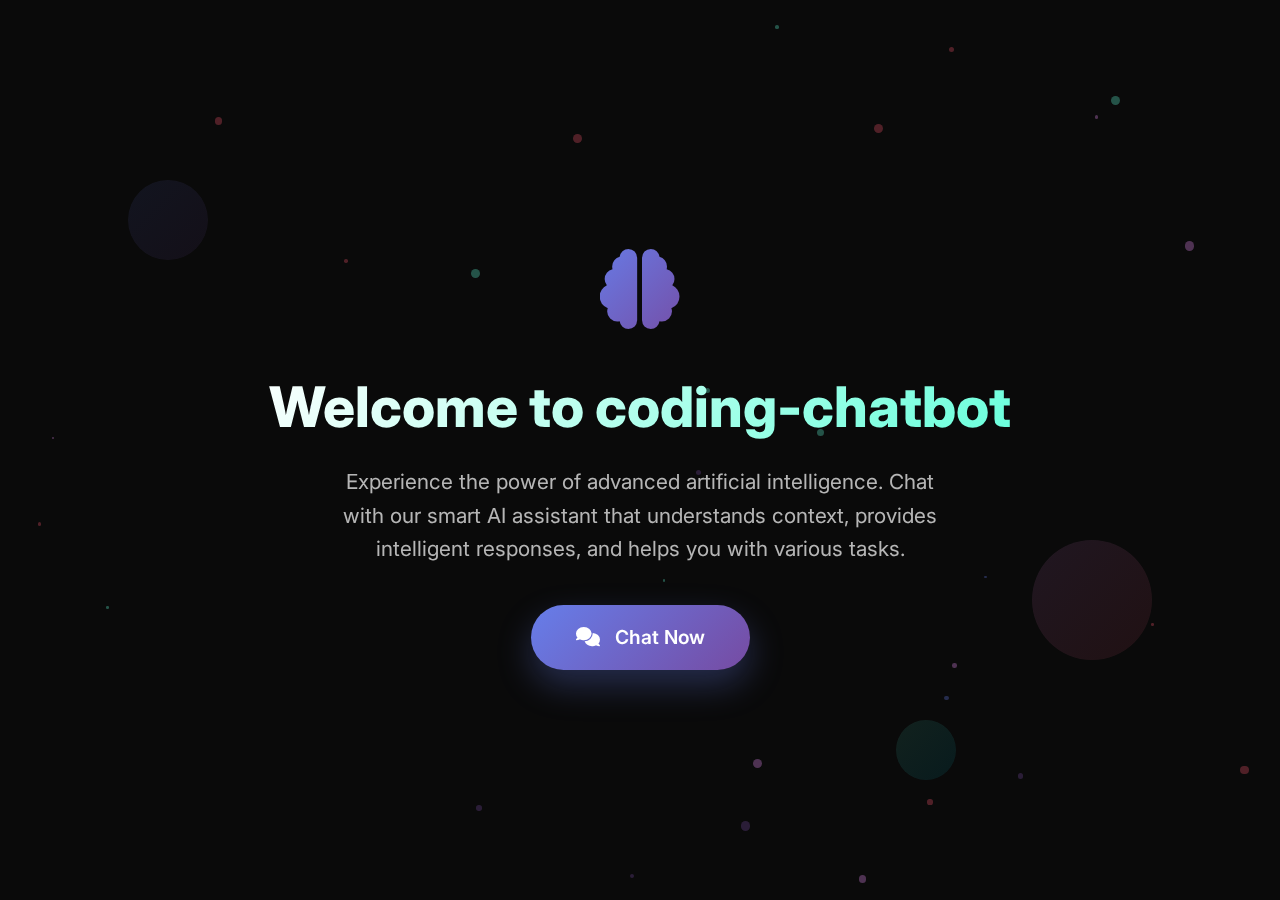
<file: backend/static/welcomepage.html>
<!DOCTYPE html>
<html lang="en">
<head>
    <meta charset="UTF-8">
    <meta name="viewport" content="width=device-width, initial-scale=1.0">
    <title>coding-chatbot - Advanced AI Assistant</title>
    
    <!-- Bootstrap 5 CSS -->
    <link href="https://cdnjs.cloudflare.com/ajax/libs/bootstrap/5.3.2/css/bootstrap.min.css" rel="stylesheet">
    
    <!-- Font Awesome -->
    <link href="https://cdnjs.cloudflare.com/ajax/libs/font-awesome/6.4.0/css/all.min.css" rel="stylesheet">
    
    <!-- Google Fonts -->
    <link href="https://fonts.googleapis.com/css2?family=Inter:wght@300;400;500;600;700&display=swap" rel="stylesheet">
    
    <!-- Custom CSS -->
    <style>
        :root {
            --primary-gradient: linear-gradient(135deg, #667eea 0%, #764ba2 100%);
            --secondary-gradient: linear-gradient(135deg, #f093fb 0%, #f5576c 100%);
            --dark-bg: #0a0a0a;
            --dark-surface: #1a1a1a;
            --glass-bg: rgba(255, 255, 255, 0.08);
            --glass-border: rgba(255, 255, 255, 0.15);
            --text-light: #ffffff;
            --text-muted: rgba(255, 255, 255, 0.7);
            --accent: #64ffda;
            --success: #00e676;
            --error: #ff6b6b;
        }


        * {
            margin: 0;
            padding: 0;
            box-sizing: border-box;
        }


        body {
            font-family: 'Inter', sans-serif;
            background: var(--dark-bg);
            color: var(--text-light);
            overflow-x: hidden;
            transition: all 0.3s ease;
        }


        /* Animated Background */
        .animated-bg {
            position: fixed;
            top: 0;
            left: 0;
            width: 100%;
            height: 100%;
            z-index: -1;
            opacity: 0.1;
        }


        .floating-shapes {
            position: absolute;
            width: 100%;
            height: 100%;
        }


        .shape {
            position: absolute;
            border-radius: 50%;
            animation: float 20s infinite ease-in-out;
        }


        .shape:nth-child(1) {
            width: 80px;
            height: 80px;
            background: var(--primary-gradient);
            top: 20%;
            left: 10%;
            animation-delay: 0s;
        }


        .shape:nth-child(2) {
            width: 120px;
            height: 120px;
            background: var(--secondary-gradient);
            top: 60%;
            right: 10%;
            animation-delay: 7s;
        }


        .shape:nth-child(3) {
            width: 60px;
            height: 60px;
            background: linear-gradient(135deg, #64ffda 0%, #00bcd4 100%);
            top: 80%;
            left: 70%;
            animation-delay: 14s;
        }


        @keyframes float {
            0%, 100% { transform: translateY(0px) rotate(0deg); }
            33% { transform: translateY(-30px) rotate(120deg); }
            66% { transform: translateY(20px) rotate(240deg); }
        }


        /* Welcome Container */
        .welcome-container {
            min-height: 100vh;
            display: flex;
            align-items: center;
            justify-content: center;
            position: relative;
            padding: 20px;
        }


        .welcome-content {
            text-align: center;
            max-width: 800px;
            width: 100%;
            animation: fadeIn 1s ease;
        }


        @keyframes fadeIn {
            from { opacity: 0; }
            to { opacity: 1; }
        }


        .logo {
            font-size: 5rem;
            background: var(--primary-gradient);
            -webkit-background-clip: text;
            -webkit-text-fill-color: transparent;
            background-clip: text;
            margin-bottom: 1.5rem;
            display: inline-block;
            animation: pulse 2s infinite;
        }


        @keyframes pulse {
            0% { transform: scale(1); }
            50% { transform: scale(1.05); }
            100% { transform: scale(1); }
        }


        .welcome-title {
            font-size: 3.5rem;
            font-weight: 800;
            margin-bottom: 1.5rem;
            background: linear-gradient(135deg, #ffffff 0%, var(--accent) 100%);
            -webkit-background-clip: text;
            -webkit-text-fill-color: transparent;
            background-clip: text;
            line-height: 1.2;
        }


        .welcome-subtitle {
            font-size: 1.3rem;
            color: var(--text-muted);
            margin-bottom: 2.5rem;
            line-height: 1.6;
            max-width: 600px;
            margin-left: auto;
            margin-right: auto;
        }


        .chat-btn {
            background: var(--primary-gradient);
            border: none;
            padding: 18px 45px;
            border-radius: 50px;
            font-weight: 600;
            font-size: 1.2rem;
            color: white;
            text-decoration: none;
            display: inline-flex;
            align-items: center;
            gap: 15px;
            transition: all 0.3s ease;
            box-shadow: 0 15px 35px rgba(102, 126, 234, 0.3);
            cursor: pointer;
            position: relative;
            overflow: hidden;
            z-index: 1;
        }


        .chat-btn:before {
            content: '';
            position: absolute;
            top: 0;
            left: 0;
            width: 100%;
            height: 100%;
            background: var(--secondary-gradient);
            z-index: -1;
            transition: opacity 0.3s ease;
            opacity: 0;
        }


        .chat-btn:hover {
            transform: translateY(-5px);
            box-shadow: 0 25px 50px rgba(102, 126, 234, 0.4);
            color: white;
        }


        .chat-btn:hover:before {
            opacity: 1;
        }


        .chat-btn:active {
            transform: translateY(-2px);
        }


        /* Floating particles */
        .particles {
            position: fixed;
            top: 0;
            left: 0;
            width: 100%;
            height: 100%;
            pointer-events: none;
            z-index: -1;
        }


        .particle {
            position: absolute;
            border-radius: 50%;
            background: var(--accent);
            opacity: 0.3;
            animation: floatParticle 15s infinite linear;
        }


        @keyframes floatParticle {
            0% {
                transform: translateY(0) translateX(0) rotate(0deg);
                opacity: 0.3;
            }
            100% {
                transform: translateY(-100vh) translateX(100px) rotate(360deg);
                opacity: 0;
            }
        }


        /* Modal Styles */
        .auth-modal {
            display: none;
            position: fixed;
            top: 0;
            left: 0;
            width: 100%;
            height: 100%;
            background: rgba(0, 0, 0, 0.8);
            z-index: 1000;
            backdrop-filter: blur(5px);
            animation: fadeIn 0.3s ease;
        }


        .auth-modal.show {
            display: flex;
            align-items: center;
            justify-content: center;
        }


        .modal-content {
            background: var(--glass-bg);
            backdrop-filter: blur(20px);
            border: 1px solid var(--glass-border);
            border-radius: 25px;
            padding: 2.5rem;
            max-width: 450px;
            width: 90%;
            animation: modalSlideUp 0.4s ease;
            position: relative;
        }


        @keyframes modalSlideUp {
            from {
                opacity: 0;
                transform: translateY(100px) scale(0.9);
            }
            to {
                opacity: 1;
                transform: translateY(0) scale(1);
            }
        }


        .modal-close {
            position: absolute;
            top: 15px;
            right: 20px;
            background: none;
            border: none;
            font-size: 1.5rem;
            color: var(--text-muted);
            cursor: pointer;
            transition: all 0.3s ease;
        }


        .modal-close:hover {
            color: var(--text-light);
            transform: rotate(90deg);
        }


        .modal-title {
            font-size: 1.8rem;
            font-weight: 600;
            margin-bottom: 1.5rem;
            text-align: center;
            background: var(--primary-gradient);
            -webkit-background-clip: text;
            -webkit-text-fill-color: transparent;
            background-clip: text;
        }


        .form-group {
            margin-bottom: 1.5rem;
        }


        .form-control {
            background: rgba(255, 255, 255, 0.05);
            border: 1px solid var(--glass-border);
            border-radius: 15px;
            padding: 15px 20px;
            color: var(--text-light);
            font-size: 1rem;
            width: 100%;
            transition: all 0.3s ease;
        }


        .form-control:focus {
            outline: none;
            border-color: var(--accent);
            box-shadow: 0 0 0 3px rgba(100, 255, 218, 0.1);
            background: rgba(255, 255, 255, 0.08);
            color: var(--text-light);
        }


        .form-control::placeholder {
            color: var(--text-muted);
            opacity: 1;
        }

        .form-control::-webkit-input-placeholder {
            color: var(--text-muted);
        }

        .form-control:-ms-input-placeholder {
            color: var(--text-muted);
        }

        /* Autofill styling to prevent black text */
        .form-control:-webkit-autofill,
        .form-control:-webkit-autofill:hover,
        .form-control:-webkit-autofill:focus,
        .form-control:-webkit-autofill:active {
            -webkit-text-fill-color: var(--text-light) !important;
            -webkit-box-shadow: 0 0 0px 1000px rgba(255, 255, 255, 0.05) inset !important;
            transition: background-color 5000s ease-in-out 0s;
            border: 1px solid var(--glass-border) !important;
        }


        .btn-primary {
            background: var(--primary-gradient);
            border: none;
            padding: 12px 30px;
            border-radius: 25px;
            font-weight: 600;
            color: white;
            width: 100%;
            transition: all 0.3s ease;
            font-size: 1rem;
        }


        .btn-primary:hover {
            transform: translateY(-2px);
            box-shadow: 0 10px 25px rgba(102, 126, 234, 0.3);
        }


        .toggle-auth {
            text-align: center;
            margin-top: 1.5rem;
            color: var(--text-muted);
        }


        .toggle-link {
            color: var(--accent);
            text-decoration: none;
            font-weight: 500;
        }


        .toggle-link:hover {
            color: white;
        }


        .alert {
            padding: 10px 15px;
            border-radius: 10px;
            margin-bottom: 1rem;
            font-size: 0.9rem;
        }


        .alert-success {
            background: rgba(0, 230, 118, 0.1);
            border: 1px solid var(--success);
            color: var(--success);
        }


        .alert-error {
            background: rgba(255, 107, 107, 0.1);
            border: 1px solid var(--error);
            color: var(--error);
        }


        .loading {
            display: none;
            align-items: center;
            justify-content: center;
            gap: 10px;
        }


        .spinner {
            width: 20px;
            height: 20px;
            border: 2px solid transparent;
            border-top: 2px solid var(--accent);
            border-radius: 50%;
            animation: spin 1s linear infinite;
        }


        @keyframes spin {
            to { transform: rotate(360deg); }
        }


        /* Chat page styles */
        .chat-page-btn {
            background: var(--secondary-gradient);
            border: none;
            padding: 12px 25px;
            border-radius: 25px;
            font-weight: 600;
            color: white;
            text-decoration: none;
            display: inline-block;
            margin-top: 20px;
            transition: all 0.3s ease;
            box-shadow: 0 10px 20px rgba(245, 87, 108, 0.3);
        }


        .chat-page-btn:hover {
            transform: translateY(-3px);
            box-shadow: 0 15px 30px rgba(245, 87, 108, 0.4);
            color: white;
        }


        /* Responsive */
        @media (max-width: 768px) {
            .welcome-title {
                font-size: 2.5rem;
            }
            
            .welcome-subtitle {
                font-size: 1.1rem;
            }
            
            .modal-content {
                padding: 2rem;
            }
        }
    </style>
</head>
<body>
    <!-- Animated Background -->
    <div class="animated-bg">
        <div class="floating-shapes">
            <div class="shape"></div>
            <div class="shape"></div>
            <div class="shape"></div>
        </div>
    </div>


    <!-- Floating Particles -->
    <div class="particles" id="particles"></div>


    <!-- Welcome Container -->
    <div class="welcome-container">
        <div class="welcome-content">
            <div class="logo">
                <i class="fas fa-brain"></i>
            </div>
            <h1 class="welcome-title">Welcome to coding-chatbot</h1>
            <p class="welcome-subtitle">
                Experience the power of advanced artificial intelligence. Chat with our smart AI assistant that understands context, provides intelligent responses, and helps you with various tasks.
            </p>
            
            <button class="chat-btn" onclick="openAuthModal()">
                <i class="fas fa-comments"></i>
                Chat Now
            </button>
        </div>
    </div>


    <!-- Authentication Modal -->
    <div class="auth-modal" id="authModal">
        <div class="modal-content">
            <button class="modal-close" onclick="closeAuthModal()">
                <i class="fas fa-times"></i>
            </button>


            <!-- Login Form -->
            <div id="loginForm">
                <h2 class="modal-title">Login to Coding-Chatbot</h2>
                
                <div id="alertContainer"></div>
                
                <form onsubmit="handleLogin(event)">
                    <div class="form-group">
                        <input type="text" class="form-control" id="loginUsername" placeholder="Username or Email" required>
                    </div>
                    
                    <div class="form-group">
                        <input type="password" class="form-control" id="loginPassword" placeholder="Password" required>
                    </div>
                    
                    <button type="submit" class="btn-primary">
                        <span class="btn-text">Login</span>
                        <div class="loading">
                            <div class="spinner"></div>
                            <span>Logging in...</span>
                        </div>
                    </button>
                </form>
                
                <div class="toggle-auth">
                    Don't have an account? 
                    <a href="#" class="toggle-link" onclick="showRegisterForm()">Sign up here</a>
                </div>
            </div>


            <!-- Register Form -->
            <div id="registerForm" style="display: none;">
                <h2 class="modal-title">Create Account</h2>
                
                <div id="registerAlertContainer"></div>
                
                <form onsubmit="handleRegister(event)">
                    <div class="form-group">
                        <input type="email" class="form-control" id="registerEmail" placeholder="Email Address" required>
                    </div>
                    
                    <div class="form-group">
                        <input type="text" class="form-control" id="registerUsername" placeholder="Username" required>
                    </div>
                    
                    <div class="form-group">
                        <input type="password" class="form-control" id="registerPassword" placeholder="Password" required minlength="6">
                    </div>
                    
                    <button type="submit" class="btn-primary">
                        <span class="btn-text">Create Account</span>
                        <div class="loading">
                            <div class="spinner"></div>
                            <span>Creating account...</span>
                        </div>
                    </button>
                </form>
                
                <div class="toggle-auth">
                    Already have an account? 
                    <a href="#" class="toggle-link" onclick="showLoginForm()">Login here</a>
                </div>
            </div>
        </div>
    </div>


    <!-- Bootstrap 5 JS Bundle -->
    <script src="https://cdnjs.cloudflare.com/ajax/libs/bootstrap/5.3.2/js/bootstrap.bundle.min.js"></script>


    <!-- Custom JavaScript -->
    <script>
        // Get users from localStorage or initialize with demo users
        let users = JSON.parse(localStorage.getItem('jkai_users')) || [
            { email: 'demo@example.com', username: 'demo', password: 'demo123' },
            { email: 'test@example.com', username: 'testuser', password: 'test123' }
        ];


        // Current user session
        let currentUser = null;


        // Save users to localStorage
        function saveUsers() {
            localStorage.setItem('jkai_users', JSON.stringify(users));
        }


        // Create floating particles
        function createParticles() {
            const particlesContainer = document.getElementById('particles');
            const particleCount = 30;
            
            for (let i = 0; i < particleCount; i++) {
                const particle = document.createElement('div');
                particle.classList.add('particle');
                
                // Random properties
                const size = Math.random() * 8 + 2;
                const posX = Math.random() * 100;
                const posY = Math.random() * 100;
                const delay = Math.random() * 15;
                const duration = Math.random() * 10 + 15;
                
                particle.style.width = `${size}px`;
                particle.style.height = `${size}px`;
                particle.style.left = `${posX}vw`;
                particle.style.top = `${posY}vh`;
                particle.style.animationDelay = `${delay}s`;
                particle.style.animationDuration = `${duration}s`;
                
                // Random color from gradient
                const colors = ['#667eea', '#764ba2', '#f093fb', '#f5576c', '#64ffda'];
                particle.style.background = colors[Math.floor(Math.random() * colors.length)];
                
                particlesContainer.appendChild(particle);
            }
        }


        // Open authentication modal
        function openAuthModal() {
            document.getElementById('authModal').classList.add('show');
            document.body.style.overflow = 'hidden';
            createParticlesOnButton();
        }


        // Close authentication modal
        function closeAuthModal() {
            document.getElementById('authModal').classList.remove('show');
            document.body.style.overflow = 'auto';
            clearAlerts();
        }


        // Show login form
        function showLoginForm() {
            document.getElementById('loginForm').style.display = 'block';
            document.getElementById('registerForm').style.display = 'none';
            clearAlerts();
        }


        // Show register form
        function showRegisterForm() {
            document.getElementById('loginForm').style.display = 'none';
            document.getElementById('registerForm').style.display = 'block';
            clearAlerts();
        }


        // Show alert message
        function showAlert(message, type, container) {
            const alertDiv = document.createElement('div');
            alertDiv.className = `alert alert-${type}`;
            alertDiv.innerHTML = `<i class="fas fa-${type === 'success' ? 'check-circle' : 'exclamation-triangle'}"></i> ${message}`;
            
            const alertContainer = document.getElementById(container);
            alertContainer.innerHTML = '';
            alertContainer.appendChild(alertDiv);
            
            // Auto hide after 5 seconds
            setTimeout(() => {
                if (alertDiv.parentNode) {
                    alertDiv.remove();
                }
            }, 5000);
        }


        // Clear all alerts
        function clearAlerts() {
            document.getElementById('alertContainer').innerHTML = '';
            document.getElementById('registerAlertContainer').innerHTML = '';
        }


        // Show loading state
        function showLoading(button, show) {
            const btnText = button.querySelector('.btn-text');
            const loading = button.querySelector('.loading');
            
            if (show) {
                btnText.style.display = 'none';
                loading.style.display = 'flex';
                button.disabled = true;
            } else {
                btnText.style.display = 'block';
                loading.style.display = 'none';
                button.disabled = false;
            }
        }


        // Handle login
        function handleLogin(event) {
            event.preventDefault();
            
            const button = event.target.querySelector('button');
            const username = document.getElementById('loginUsername').value.trim();
            const password = document.getElementById('loginPassword').value;
            
            showLoading(button, true);
            
            // Simulate API call delay
            setTimeout(() => {
                // Find user
                const user = users.find(u => 
                    (u.username === username || u.email === username) && u.password === password
                );
                
                if (user) {
                    currentUser = user;
                    showAlert('Login successful! Welcome back.', 'success', 'alertContainer');
                    
                    setTimeout(() => {
                        closeAuthModal();
                        redirectToChat();
                    }, 1500);
                } else {
                    showAlert('Invalid username/email or password. Please try again.', 'error', 'alertContainer');
                }
                
                showLoading(button, false);
            }, 1500);
        }


        // Handle registration
        function handleRegister(event) {
            event.preventDefault();
            
            const button = event.target.querySelector('button');
            const email = document.getElementById('registerEmail').value.trim();
            const username = document.getElementById('registerUsername').value.trim();
            const password = document.getElementById('registerPassword').value;
            
            showLoading(button, true);
            
            // Simulate API call delay
            setTimeout(() => {
                // Check if user already exists
                const existingUser = users.find(u => u.email === email || u.username === username);
                
                if (existingUser) {
                    if (existingUser.email === email) {
                        showAlert('Email address is already registered.', 'error', 'registerAlertContainer');
                    } else {
                        showAlert('Username is already taken.', 'error', 'registerAlertContainer');
                    }
                } else {
                    // Create new user
                    const newUser = { email, username, password };
                    users.push(newUser);
                    currentUser = newUser;
                    
                    // Save to localStorage
                    saveUsers();
                    
                    showAlert('Account created successfully! Welcome to coding-chatbot.', 'success', 'registerAlertContainer');
                    
                    setTimeout(() => {
                        closeAuthModal();
                        redirectToChat();
                    }, 1500);
                }
                
                showLoading(button, false);
            }, 1500);
        }


        // Redirect to chat interface
        function redirectToChat() {
            // Create a simple chat interface with a link to another page
            document.body.innerHTML = `
                <div style="min-height: 100vh; display: flex; align-items: center; justify-content: center; background: var(--dark-bg); color: var(--text-light);">
                    <div style="text-align: center; background: var(--glass-bg); backdrop-filter: blur(20px); border: 1px solid var(--glass-border); border-radius: 25px; padding: 3rem; max-width: 600px;">
                        <i class="fas fa-check-circle" style="font-size: 4rem; color: var(--success); margin-bottom: 1rem;"></i>
                        <h2 style="margin-bottom: 1rem;">Welcome back, ${currentUser.username}!</h2>
                        <p style="color: var(--text-muted); margin-bottom: 2rem;">You have successfully logged in to coding-chatbot.</p>
                        
                        <a href="/static/tem.html" class="chat-page-btn">
                            <i class="fas fa-arrow-right"></i> Go to Chat Page
                        </a>
                        
                        <div style="margin-top: 2rem;">
                            <button onclick="location.reload()" style="background: none; border: none; color: var(--accent); font-weight: 600; cursor: pointer;">
                                <i class="fas fa-arrow-left"></i> Back to Home
                            </button>
                        </div>
                    </div>
                </div>
            `;
        }


        // Close modal when clicking outside
        document.getElementById('authModal').addEventListener('click', function(e) {
            if (e.target === this) {
                closeAuthModal();
            }
        });


        // Handle escape key
        document.addEventListener('keydown', function(e) {
            if (e.key === 'Escape' && document.getElementById('authModal').classList.contains('show')) {
                closeAuthModal();
            }
        });


        // Create particles on button click
        function createParticlesOnButton() {
            for (let i = 0; i < 15; i++) {
                const particle = document.createElement('div');
                particle.style.position = 'fixed';
                particle.style.width = '6px';
                particle.style.height = '6px';
                particle.style.background = '#64ffda';
                particle.style.borderRadius = '50%';
                particle.style.pointerEvents = 'none';
                particle.style.zIndex = '9999';
                
                // Random position around the button
                const buttonRect = document.querySelector('.chat-btn').getBoundingClientRect();
                const centerX = buttonRect.left + buttonRect.width/2;
                const centerY = buttonRect.top + buttonRect.height/2;
                
                const angle = (Math.PI * 2 * i) / 15;
                const radius = 50;
                const x = centerX + Math.cos(angle) * radius;
                const y = centerY + Math.sin(angle) * radius;
                
                particle.style.left = x + 'px';
                particle.style.top = y + 'px';
                
                document.body.appendChild(particle);
                
                // Animate toward modal
                const modalRect = document.querySelector('.modal-content').getBoundingClientRect();
                const targetX = modalRect.left + modalRect.width/2;
                const targetY = modalRect.top + modalRect.height/2;
                
                let progress = 0;
                const duration = 1000;
                const startTime = Date.now();
                
                const animate = () => {
                    progress = (Date.now() - startTime) / duration;
                    
                    if (progress < 1) {
                        const currentX = x + (targetX - x) * progress;
                        const currentY = y + (targetY - y) * progress;
                        
                        particle.style.left = currentX + 'px';
                        particle.style.top = currentY + 'px';
                        
                        particle.style.opacity = 1 - progress;
                        
                        requestAnimationFrame(animate);
                    } else {
                        particle.remove();
                    }
                };
                
                requestAnimationFrame(animate);
            }
        }


        // Initialize particles
        createParticles();


        // Console message for developers
        console.log('%cwelcome to coding-chatbot', 'color: #64ffda; font-size: 24px; font-weight: bold;');
        console.log('%cDemo Users:', 'color: #667eea; font-size: 16px; font-weight: bold;');
        console.log('Email: demo@example.com | Username: demo | Password: demo123');
        console.log('Email: test@example.com | Username: testuser | Password: test123');
        console.log('%cNote: User data is stored in localStorage and persists after browser restart.', 'color: #64ffda;');
    </script>
</body>
</html>
</file>
